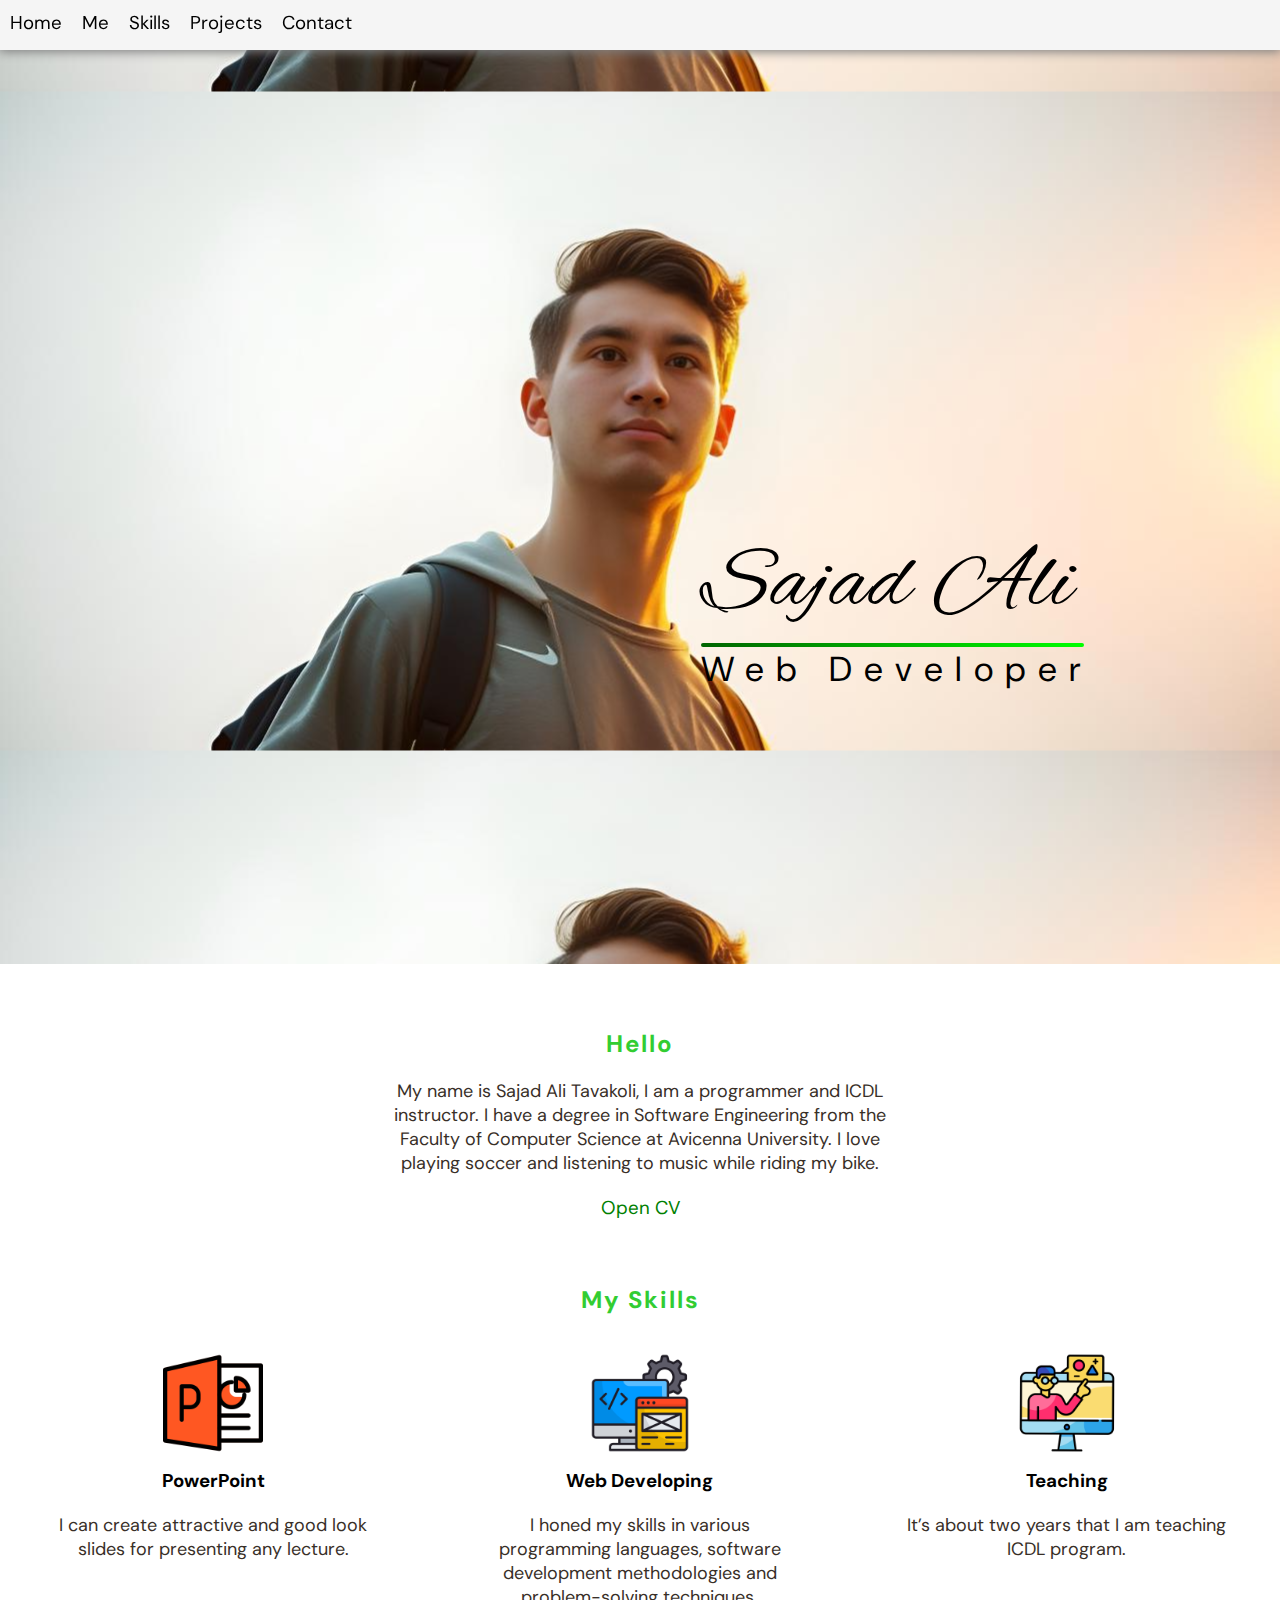
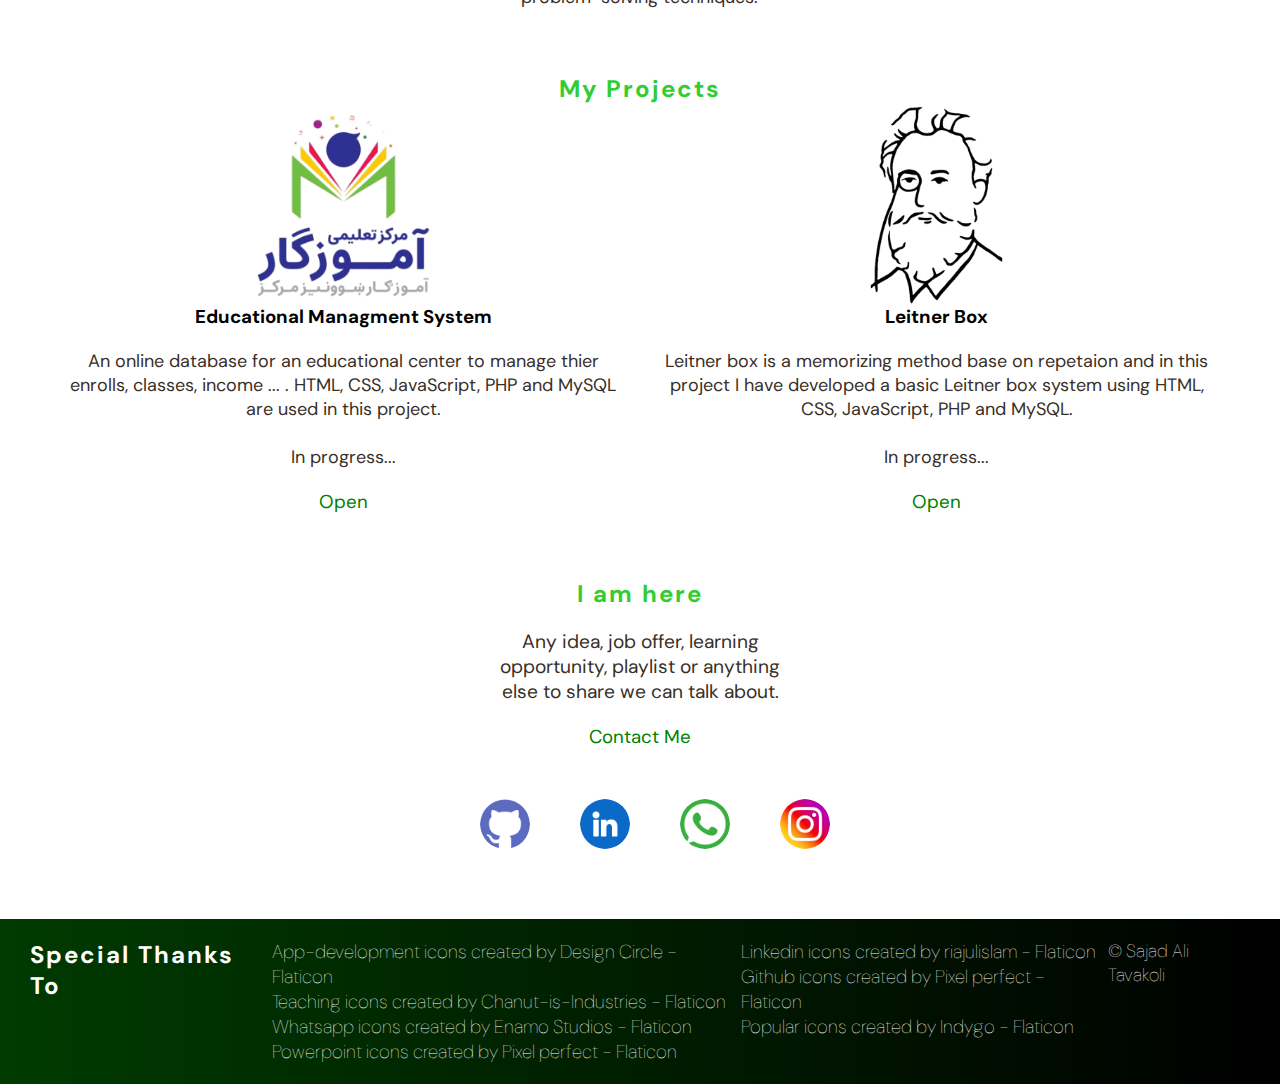
<file: index.html>
<!DOCTYPE html>
<html lang="en">
<head>
    <meta charset="UTF-8">
    <meta name="viewport" content="width=device-width, initial-scale=1.0">
    <link rel="stylesheet" href="style.css">
    <link rel="preconnect" href="https://fonts.googleapis.com">
    <link rel="preconnect" href="https://fonts.gstatic.com" crossorigin>
    <link href="https://fonts.googleapis.com/css2?family=Caveat:wght@400..700&family=DM+Sans:ital,opsz,wght@0,9..40,100..1000;1,9..40,100..1000&family=Libre+Baskerville:ital,wght@0,400;0,700;1,400&family=Roboto+Condensed:ital,wght@0,100..900;1,100..900&display=swap" rel="stylesheet">
    <link rel="preconnect" href="https://fonts.googleapis.com">
    <link rel="preconnect" href="https://fonts.gstatic.com" crossorigin>
    <link href="https://fonts.googleapis.com/css2?family=Alex+Brush&family=Caveat:wght@400..700&family=DM+Sans:ital,opsz,wght@0,9..40,100..1000;1,9..40,100..1000&family=Libre+Baskerville:ital,wght@0,400;0,700;1,400&family=Roboto+Condensed:ital,wght@0,100..900;1,100..900&display=swap" rel="stylesheet">
    <link rel="shortcut icon" href="./assets/icons/code-slash.svg" type="image/x-icon">
    <title>Sajad Ali | Portfolio</title>
</head>
<body>
    <header>
        <ul>
            <li> <a href="./index.html"> Home </a> </li>
            <li> <a href="./index.html#profile"> Me </a> </li>
            <li> <a href="./index.html#skills"> Skills </a> </li>
            <li> <a href="./index.html#projects"> Projects </a> </li>
            <li> <a href="./index.html#contact"> Contact </a> </li>
        </ul>
    </header>

    <section id="cover">        
        <div>
            <h2 class="name">Sajad Ali</h2>
            <div class="line"></div>
            <h1 class="title">Web Developer</h1>
        </div>
    </section>

    <section id="profile">
        <h2 class="greeting">Hello</h2>
        <p class="bio">My name is Sajad Ali Tavakoli, I am a programmer and ICDL instructor. I have a degree in Software Engineering from the Faculty of Computer Science at Avicenna University. I love playing soccer and listening to music while riding my bike.  </p>
        <a href="./public/cv.html" class="link">Open CV</a>
    </section>

    <section id="skills">
        <h2>My Skills</h2>

        <div>

            <div>
                <img src="./assets/icons/powerpoint.png" alt="PowerPoint icon">
                <h3>PowerPoint</h3>
                <p>I can create attractive and good look slides for presenting any lecture.</p>
            </div>

            <div>
                <img src="./assets/icons/app-development.png" alt="web development icon">
                <h3>Web Developing</h3>
                <p>I honed my skills in various programming languages, software development methodologies and problem-solving techniques.</p>
            </div>

            <div>
                <img src="./assets/icons/teaching.png" alt="teaching icon">
                <h3>Teaching</h3>
                <p>It’s about two years that I am teaching ICDL program.</p>
            </div>

        </div>
    </section>
    
    <section id="projects">
        <h2>My Projects</h2>

        <div>

            <div>
                <img src="./assets/images/Amoozgar brand icon.png" alt="brand icon">
                <h3>Educational Managment System</h3>
                <p>An online database for an educational center to manage thier enrolls, classes, income ... . HTML, CSS, JavaScript, PHP and MySQL are used in this project. <br> <br> In progress...</p>
                <a href="http://localhost/amoozgar/index.php" target="_blank" rel="noopener noreferrer" class="link">Open</a>
            </div>

            <div>
                <img src="./assets/images/leitnerbox.png" alt="brand icon">
                <h3>Leitner Box</h3>
                <p>Leitner box is a memorizing method base on repetaion and in this project I have developed a basic Leitner box system using HTML, CSS, JavaScript, PHP and MySQL. <br> <br> In progress...</p>
                <a href="http://localhost/leitnerbox/index.php" target="_blank" rel="noopener noreferrer" class="link">Open</a>
            </div>

        </div>
    </section>

    <section id="contact">
        <h2>I am here</h2>
        <p>Any idea, job offer, learning opportunity, playlist or anything else to share we can talk about.</p>
        <a href="mailto:sajadalitavakoli@gmail.com" class="link">Contact Me</a>
        <div>
            <div>
                <a href="https://github.com/Tavakoli-code"> <img src="./assets/icons/github.png" alt="github icon"> </a>
                <a href="#"> <img src="./assets/icons/linkedin.png" alt="linkedin icon"> </a>
                <a href="tel:+93794080306"> <img src="./assets/icons/whatsapp.png" alt="whatsapp icon"> </a>
                <a href="https://www.instagram.com/tawacoly"> <img src="./assets/icons/social.png" alt="instagram icon"> </a>
            </div>
        </div>
    </section>
    
    <footer>
        <h2>Special Thanks To</h2>
        <div>
            <a href="https://www.flaticon.com/free-icons/app-development" title="app-development icons">App-development icons created by Design Circle - Flaticon</a>
            <a href="https://www.flaticon.com/free-icons/teaching" title="teaching icons">Teaching icons created by Chanut-is-Industries - Flaticon</a>
            <a href="https://www.flaticon.com/free-icons/whatsapp" title="whatsapp icons">Whatsapp icons created by Enamo Studios - Flaticon</a>
            <a href="https://www.flaticon.com/free-icons/powerpoint" title="powerpoint icons">Powerpoint icons created by Pixel perfect - Flaticon</a>
        </div>
        <div>
            <a href="https://www.flaticon.com/free-icons/linkedin" title="linkedin icons">Linkedin icons created by riajulislam - Flaticon</a>
            <a href="https://www.flaticon.com/free-icons/github" title="github icons">Github icons created by Pixel perfect - Flaticon</a>
            <a href="https://www.flaticon.com/free-icons/popular" title="popular icons">Popular icons created by Indygo - Flaticon</a>
        </div>
        <p>© Sajad Ali Tavakoli</p>
    </footer>
</body>
</html>
</file>
<file: style.css>
@keyframes load {
    from {
        transform: translateY(100px);
        opacity: 0;
    }
    to {
        transform: translateX(0px);
        opacity: 1;
    }
}

::-webkit-scrollbar{
    width: .50rem;
}

::-webkit-scrollbar-thumb{
    background-color: limegreen;
} 

::-webkit-scrollbar-track{
    background: transparent;
}

* {
    margin: 0px;
}

html {
    font-family: "DM Sans", sans-serif;
    font-optical-sizing: auto;
    font-style: normal;
    scroll-behavior: smooth;
}

section {
    display: flex;
    flex-direction: column;
    justify-content: center;
    align-items: center;
    padding-top: 5%;
}

h2 {
    color: limegreen;
    letter-spacing: 2px;
}

p {
    margin-top: 20px;
    font-size: large;
    text-align: center;
    color: #382f28;
}

.link {
    margin-top: 20px;
    color: green;
    transition: 0.3 ease 0s;
}

.link:hover {
    color: lime;
}

/* Header */
header {
    background-color: whitesmoke;
    width: 100%;
    position: fixed;
    display: flex;
    height: 50px;
    z-index: 1;
    box-shadow: 0px 1px 10px 1px gray;
}

ul {
    padding: 10px;
    display: flex;
    gap: 20px;
    list-style: none;
}

li {
    position: relative;
}

li::after {
    content: '';
    background-color: limegreen;
    width: 100%;
    height: 3px;
    position: absolute;
    left: 0;
    bottom: 0;
    transform: scaleX(0);
    transition: 0.3s ease 0s;
}

li:hover::after {
    transform: scaleX(1);
}

a {
    text-decoration: none;
    color: black;
    font-size: 14pt;
}

/* cover */
#cover {
    height: 70vh;
    background-image: url('./assets/images/me-cover-flip.png');
    background-position: 58% 30%;
    justify-content: center;
}

#cover > div {
    margin-top: 15%;
    margin-left: 40%;
}

.name {
    font-size: 68pt;
    font-family: "Alex Brush", cursive;
    font-weight: 400;
    font-style: normal;
    color: #000000;
}

.title {
    font-size: 26pt;
    font-weight: 400;
    letter-spacing: 12px;
}

.line {
    background: linear-gradient(to right, darkgreen, lime);
    width: 98%;
    height: 4px;
    border-radius: 50px;
}
 
/* profile */
#profile img {
    margin-bottom: 30px;
    width: 200px;
    border-radius: 5%;
    box-shadow: 0px 0px 10px 1px silver;
}

#profile .bio {
    width: 40%;
}

/* skills */

#skills > div {
    margin-top: 3%;
    display: flex;
    justify-content: space-around;
    text-align: center;
}

#skills div div {
    width: 25%;
}

#skills img {
    width: 100px;
    margin-bottom: 10px;
}

/* projects */
#projects > div {
    padding: 0% 5%;
    display: flex;
    justify-content: center;
    gap: 3%;
}

#projects > div div {
    width: 50%;
    display: flex;
    flex-direction: column;
    align-items: center;
}

#projects img {
    height: 200px;
}

#projects button {
    margin-top: 20px;
    padding: 10px 20px;
    background-color: lime;
    border: none;
    border-radius: 5px;
    font-size: 14pt;
    cursor: pointer;
    transition: 0.3s ease 0s;
}

/* contact */
#contact p {
    width: 25%;
    font-size: larger;
}

#contact div {
    margin-top: 25px;
    width: 50%;
    display: flex;
    flex-direction: column;
    align-items: center;
    gap: 50px;
}

#contact div div {
    display: flex;
    flex-direction: row;
    justify-content: space-between;
}

#contact img {
    width: 50px;
    border-radius: 50%;
    transition: 0.3s ease 0s;
}

/* hover effect */
#projects button:hover,
#contact img:hover {
    color: white;
    box-shadow: 0px 0px 10px 1px lime;
}

/* footer */
footer {
    margin-top: 5%;
    padding: 20px 30px;
    display: flex;
    justify-content: space-between;
    background: linear-gradient(to right, rgb(0, 59, 0), #000000);
}

footer h2 {
    color: white;
}

footer p {
    color: white;
    text-align: left;
    font-weight: lighter;
    margin: 0px;
}

footer a {
    color: white;
    display: block;
    font-weight: lighter;
}

/* responsive design */

/* mobile */
@media (max-width: 767px) {
    
    header {
        justify-content: center;
    }

    /* cover */
    #cover > div{
        margin-right: 3%;
        margin-top: 30%;
    }

    .name {
        font-size: 35pt;
        text-align: left;
    }
    
    .title {
        font-size: 11pt;
        letter-spacing: 7px;
        font-weight: bolder;
        padding-bottom: 5%;
    }

    /* profile */    
    #profile .bio {
        width: 80%;
        font-size: medium;
    }

    /* skills */
    #skills > div {
        padding: 0px;
        flex-direction: column;
        align-items: center;
        justify-content: center;
    }

    #skills > div div {
        width: 80%;
        margin-top: 5%;
    }

    #skills img {
        width: 50px;
        margin: 0px;
    }

    #skills p {
        margin: 0px;
        font-size: medium;
    }

    /* projects */
    #projects {
        padding-top: 25%;
    }
    #projects > div {
        padding: 0px;
        flex-direction: column;
        align-items: center;
        justify-content: center;
    }

    #projects > div div {
        width: 80%;
    }

    #projects img {
        height: 150px;
    }

    #projects p {
        margin-top: 5px;
        font-size: medium;
    }
    

    /* contact */
    #contact div {
        width: 100%;
    }

    #contact div div {
        display: flex;
        flex-direction: row;
        justify-content: center;
    }
    
    #contact p {
        width: 50%;
        font-size: medium;
    }

    /* footer */
    footer {
        flex-direction: column;
    }
    
    footer p {
        font-size: medium;
    }
    
    footer a {
        font-size: medium;
    }
}

/* iPad and tablet */
@media (min-width: 768px) and (max-width: 991px) {
    /* cover */
    #cover {
        height: 50vh;
    }

    #cover > div {
        margin-top: 20%;
    }

    .name {
        font-size: 41pt;
    }

    .title {
        font-size: 20pt;
        letter-spacing: 4px;
    }

    .line {
        width: 100%;
    }
}

/* desktop */
@media (min-width: 1200px) {
    #cover {
        height: 100vh;
    }
}
</file>
